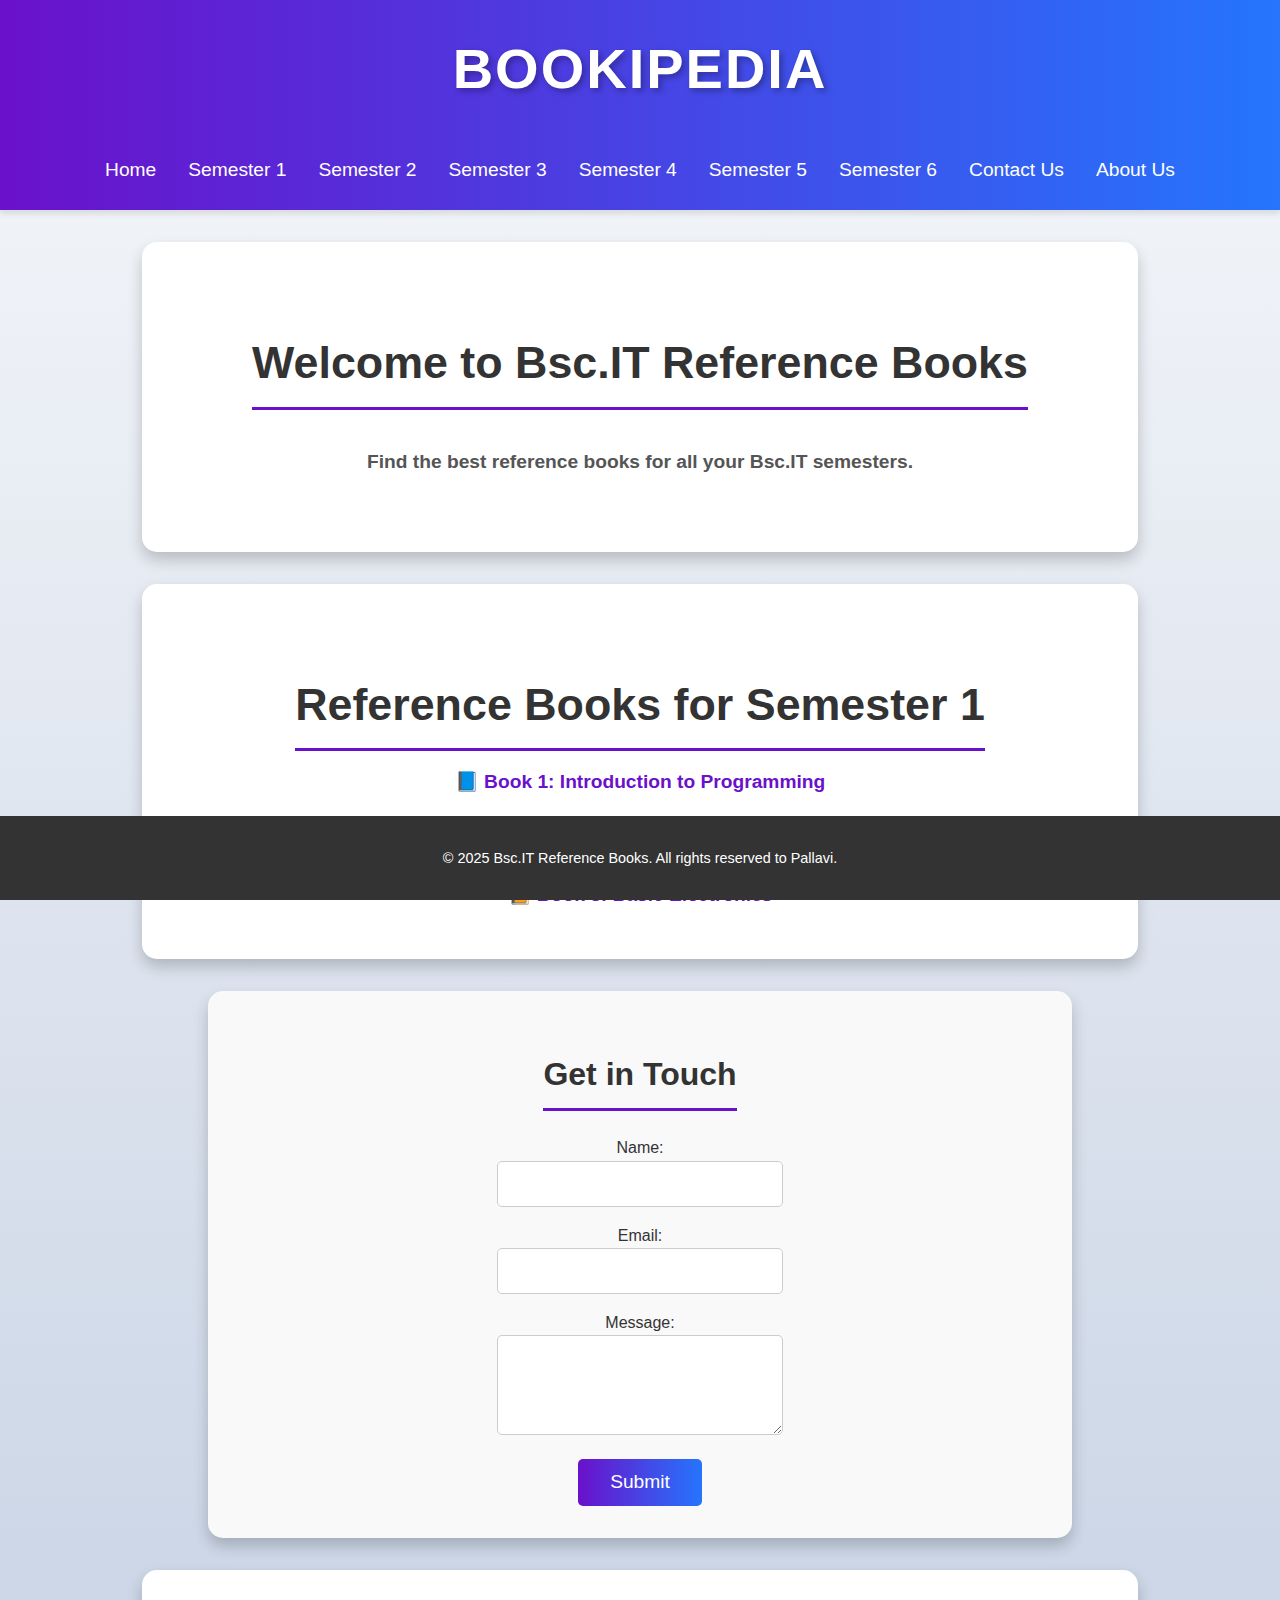
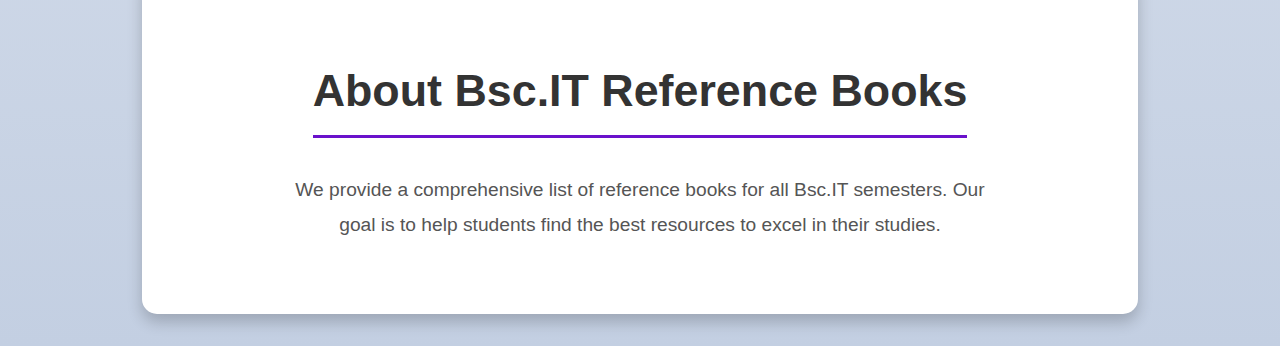
<file: assets/html/semester1.html>
<!DOCTYPE html>
<html lang="en">
<head>
    <meta charset="UTF-8">
    <meta name="viewport" content="width=device-width, initial-scale=1.0">
    <title>BookiPedia</title>
    <link rel="stylesheet" href="../css/book.css">
    <script src="../js/book.js" defer></script>
</head>
<body>
    <header>
        <div class="name"><h1>BookiPedia</h1></div>
        
        <br>
        <nav>
            <ul>
                    <li><a href="../../index.html" onclick="showSection('home')">Home</a></li>
                    <li><a href="../html/semester1.html" onclick="showSection('semester1')">Semester 1</a></li>
                    <li><a href="../html/semester2.html" onclick="showSection('semester2')">Semester 2</a></li>
                    <li><a href="../html/semester3.html" onclick="showSection('semester3')">Semester 3</a></li>
                    <li><a href="../html/semester4.html" onclick="showSection('semester4')">Semester 4</a></li>
                    <li><a href="../html/semester5.html" onclick="showSection('semester5')">Semester 5</a></li>
                    <li><a href="../html/semester6.html" onclick="showSection('semester6')">Semester 6</a></li>
                    <!-- <li><a href="../html/semester7.html" onclick="showSection('semester7')">Semester 7</a></li>
                    <li><a href="../html/semester8.html" onclick="showSection('semester8')">Semester 8</a></li> -->
                    <li><a href="#contact" onclick="showSection('contact')">Contact Us</a></li>
                    <li><a href="#about" onclick="showSection('about')">About Us</a></li>
                </ul>
        </nav>
    </header>

    <div>
        <!-- section-1 -->

        <section id="home" class="content-section">
            <h2>Welcome to Bsc.IT Reference Books</h2>
            <center><b><p>Find the best reference books for all your Bsc.IT semesters.</p></b></center>
                </section>
  

        <!-- section-1,2 -->
       <section id="semester1" class="content-section">
  <h2>Reference Books for Semester 1</h2>

  <!-- 📘 Introduction to Programming -->
  <a href="https://www.uvm.edu/~cbcafier/itpacs/itpacs_cafiero.pdf" target="_blank">
    📘 Book 1: Introduction to Programming
  </a><br>

  <!-- 📗 Engineering Mathematics I -->
  <a href="https://students.aiu.edu/submissions/profiles/resources/onlineBook/j8v7K7_Engineering_Mathematics7th.pdf" target="_blank">
    📗 Book 2: Engineering Mathematics I
  </a><br>

  <!-- 📙 Basic Electronics -->
  <a href="https://www.vssut.ac.in/lecture_notes/lecture1423726156.pdf" target="_blank">
    📙 Book 3: Basic Electronics
  </a>
</section>




        <!-- section-6 -->
        <section id="contact" class="content-section">
            <h2>Get in Touch</h2>
            <form>
                <label for="name">Name:</label>
                <input type="text" id="name" name="name" required><br>
                <label for="email">Email:</label>
                <input type="email" id="email" name="email" required><br>
                <label for="message">Message:</label><br>
                <textarea id="message" name="message" rows="4" required></textarea><br>
                <input type="submit" value="Submit">
            </form>
        </section>


        <!-- section-7 -->
        <section id="about" class="content-section">
            <h2>About Bsc.IT Reference Books</h2>
            <p>We provide a comprehensive list of reference books for all Bsc.IT semesters. Our goal is to help students find the best resources to excel in their studies.</p>
        </section>


        <!-- Repeat book sections agar chahiye -->

    </div>

    <footer>
        <p>&copy; 2025 Bsc.IT Reference Books. All rights reserved to Pallavi.</p>
    </footer>
</body>
</html>
</file>
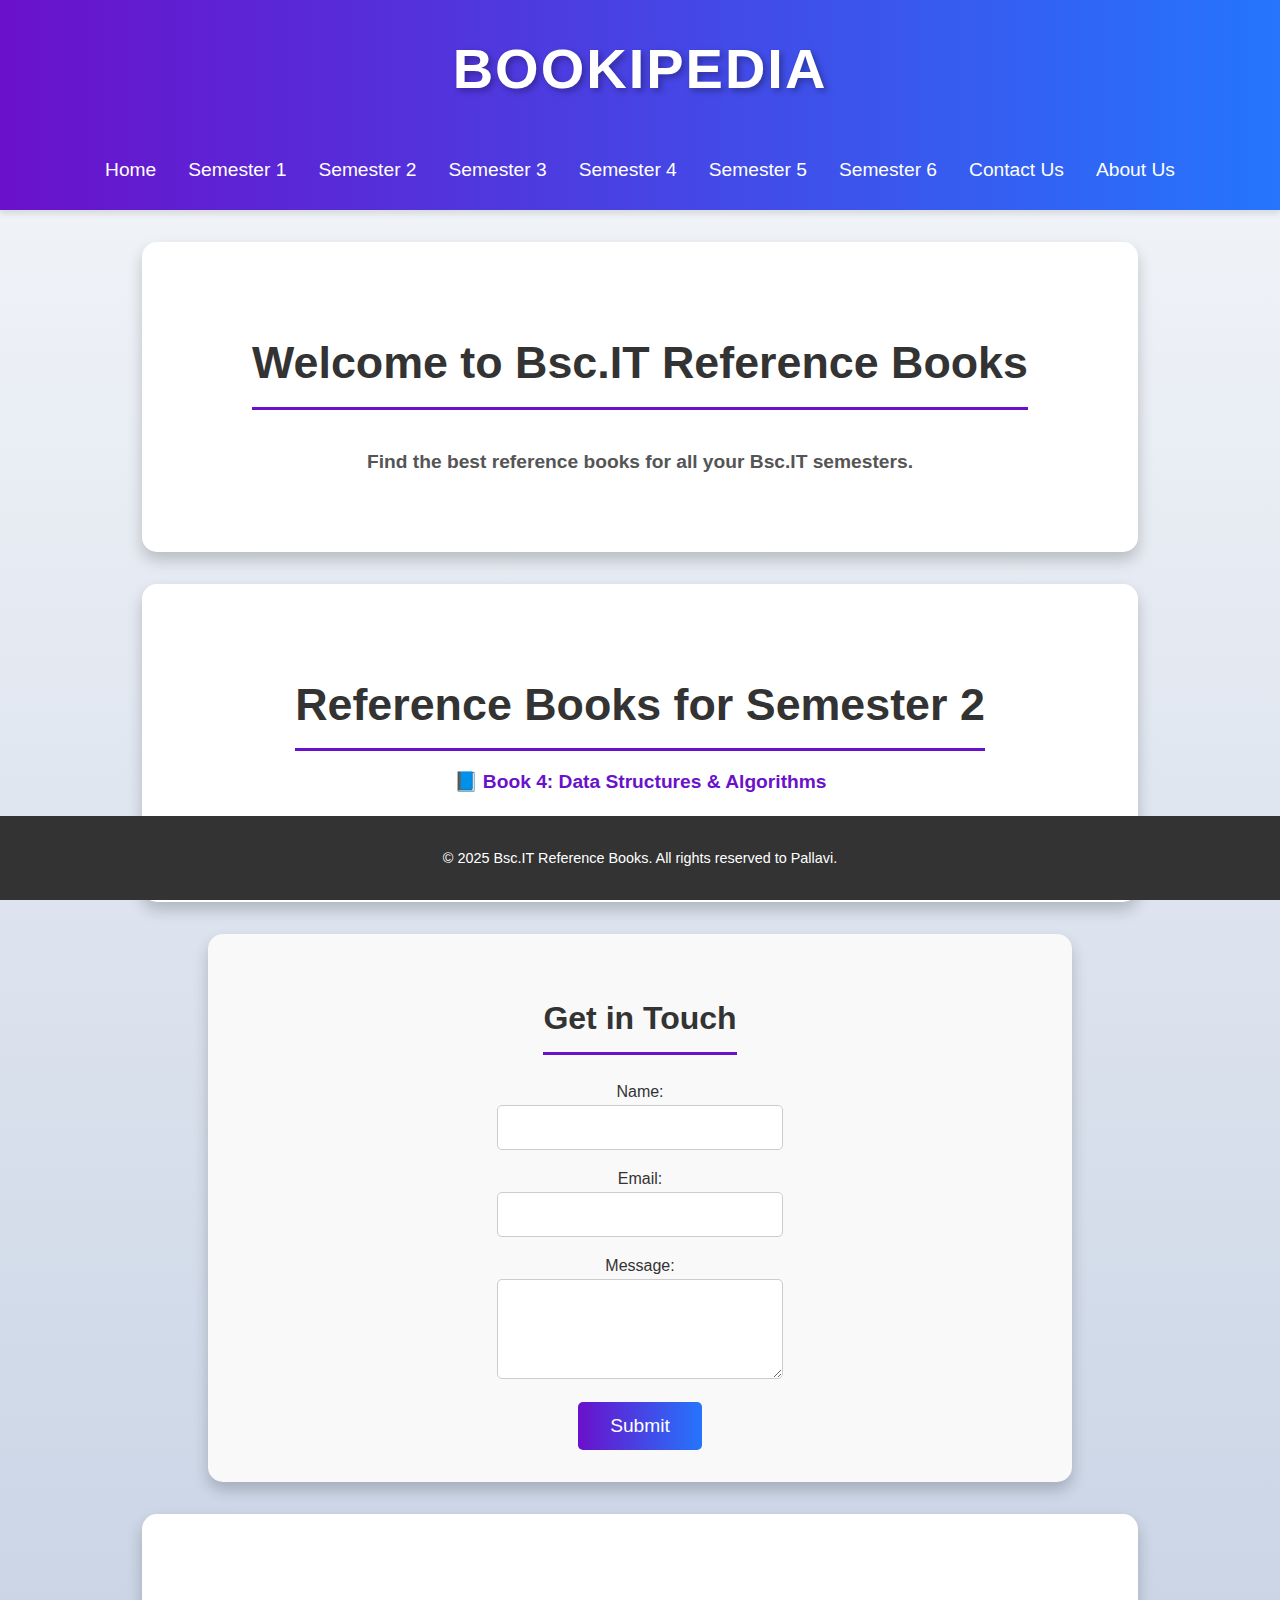
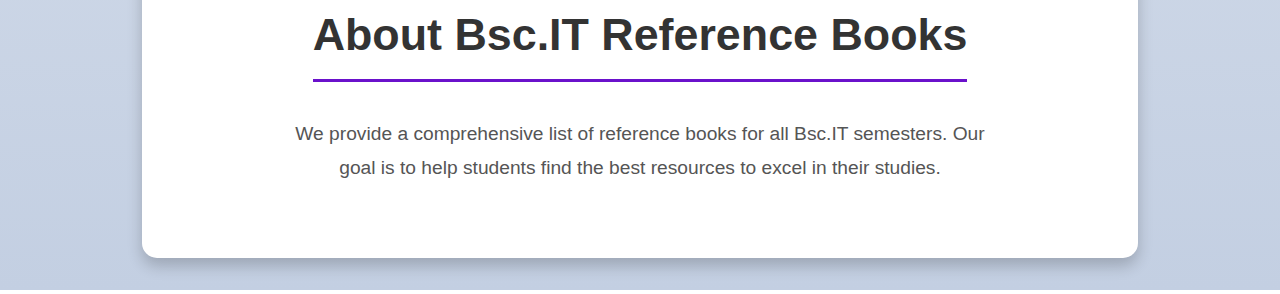
<file: assets/html/semester2.html>
<!DOCTYPE html>
<html lang="en">
    <head>
        <meta charset="UTF-8">
        <meta name="viewport" content="width=device-width, initial-scale=1.0">
        <title>BookiPedia</title>
        <link rel="stylesheet" href="../css/book.css">
        <script src="../js/book.js" defer></script>
    </head>
<body>
    <header>
        <div class="name"><h1>BookiPedia</h1></div>
        
        <br>
        <nav>
            <ul>
                <li><a href="../../index.html" onclick="showSection('home')">Home</a></li>
                    <li><a href="../html/semester1.html" onclick="showSection('semester1')">Semester 1</a></li>
                    <li><a href="../html/semester2.html" onclick="showSection('semester2')">Semester 2</a></li>
                    <li><a href="../html/semester3.html" onclick="showSection('semester3')">Semester 3</a></li>
                    <li><a href="../html/semester4.html" onclick="showSection('semester4')">Semester 4</a></li>
                    <li><a href="../html/semester5.html" onclick="showSection('semester5')">Semester 5</a></li>
                    <li><a href="../html/semester6.html" onclick="showSection('semester6')">Semester 6</a></li>
                    <!-- <li><a href="../html/semester7.html" onclick="showSection('semester7')">Semester 7</a></li>
                    <li><a href="../html/semester8.html" onclick="showSection('semester8')">Semester 8</a></li> -->
                    <li><a href="#contact" onclick="showSection('contact')">Contact Us</a></li>
                    <li><a href="#about" onclick="showSection('about')">About Us</a></li>
                </ul>
        </nav>
    </header>

    <div>

        <!-- section-1 -->

        <section id="home" class="content-section">
            <h2>Welcome to Bsc.IT Reference Books</h2>
            <center><b><p>Find the best reference books for all your Bsc.IT semesters.</p></b></center>
                </section>
                
       <!-- section-2 -->

      <section id="semester2" class="content-section">
  <h2>Reference Books for Semester 2</h2>

 
  <a href="https://www.mta.ca/~rrosebru/oldcourse/263114/Dsa.pdf" target="_blank">
    📘 Book 4: Data Structures & Algorithms
  </a><br>

  <a href="https://amsslive.files.wordpress.com/2018/07/engineering-mathematics-ii-2009-cuppy.pdf" target="_blank">
    📗 Book 5: Engineering Mathematics II
  </a>
</section>

  



        <!-- section-6 -->
        <section id="contact" class="content-section">
            <h2>Get in Touch</h2>
            <form>
                <label for="name">Name:</label>
                <input type="text" id="name" name="name" required><br>
                <label for="email">Email:</label>
                <input type="email" id="email" name="email" required><br>
                <label for="message">Message:</label><br>
                <textarea id="message" name="message" rows="4" required></textarea><br>
                <input type="submit" value="Submit">
            </form>
        </section>


        <!-- section-7 -->
        <section id="about" class="content-section">
            <h2>About Bsc.IT Reference Books</h2>
            <p>We provide a comprehensive list of reference books for all Bsc.IT semesters. Our goal is to help students find the best resources to excel in their studies.</p>
        </section>


        <!-- Repeat book sections agar chahiye -->

    </div>

    <footer>
        <p>&copy; 2025 Bsc.IT Reference Books. All rights reserved to Pallavi.</p>
    </footer>
</body>
</html>
</file>
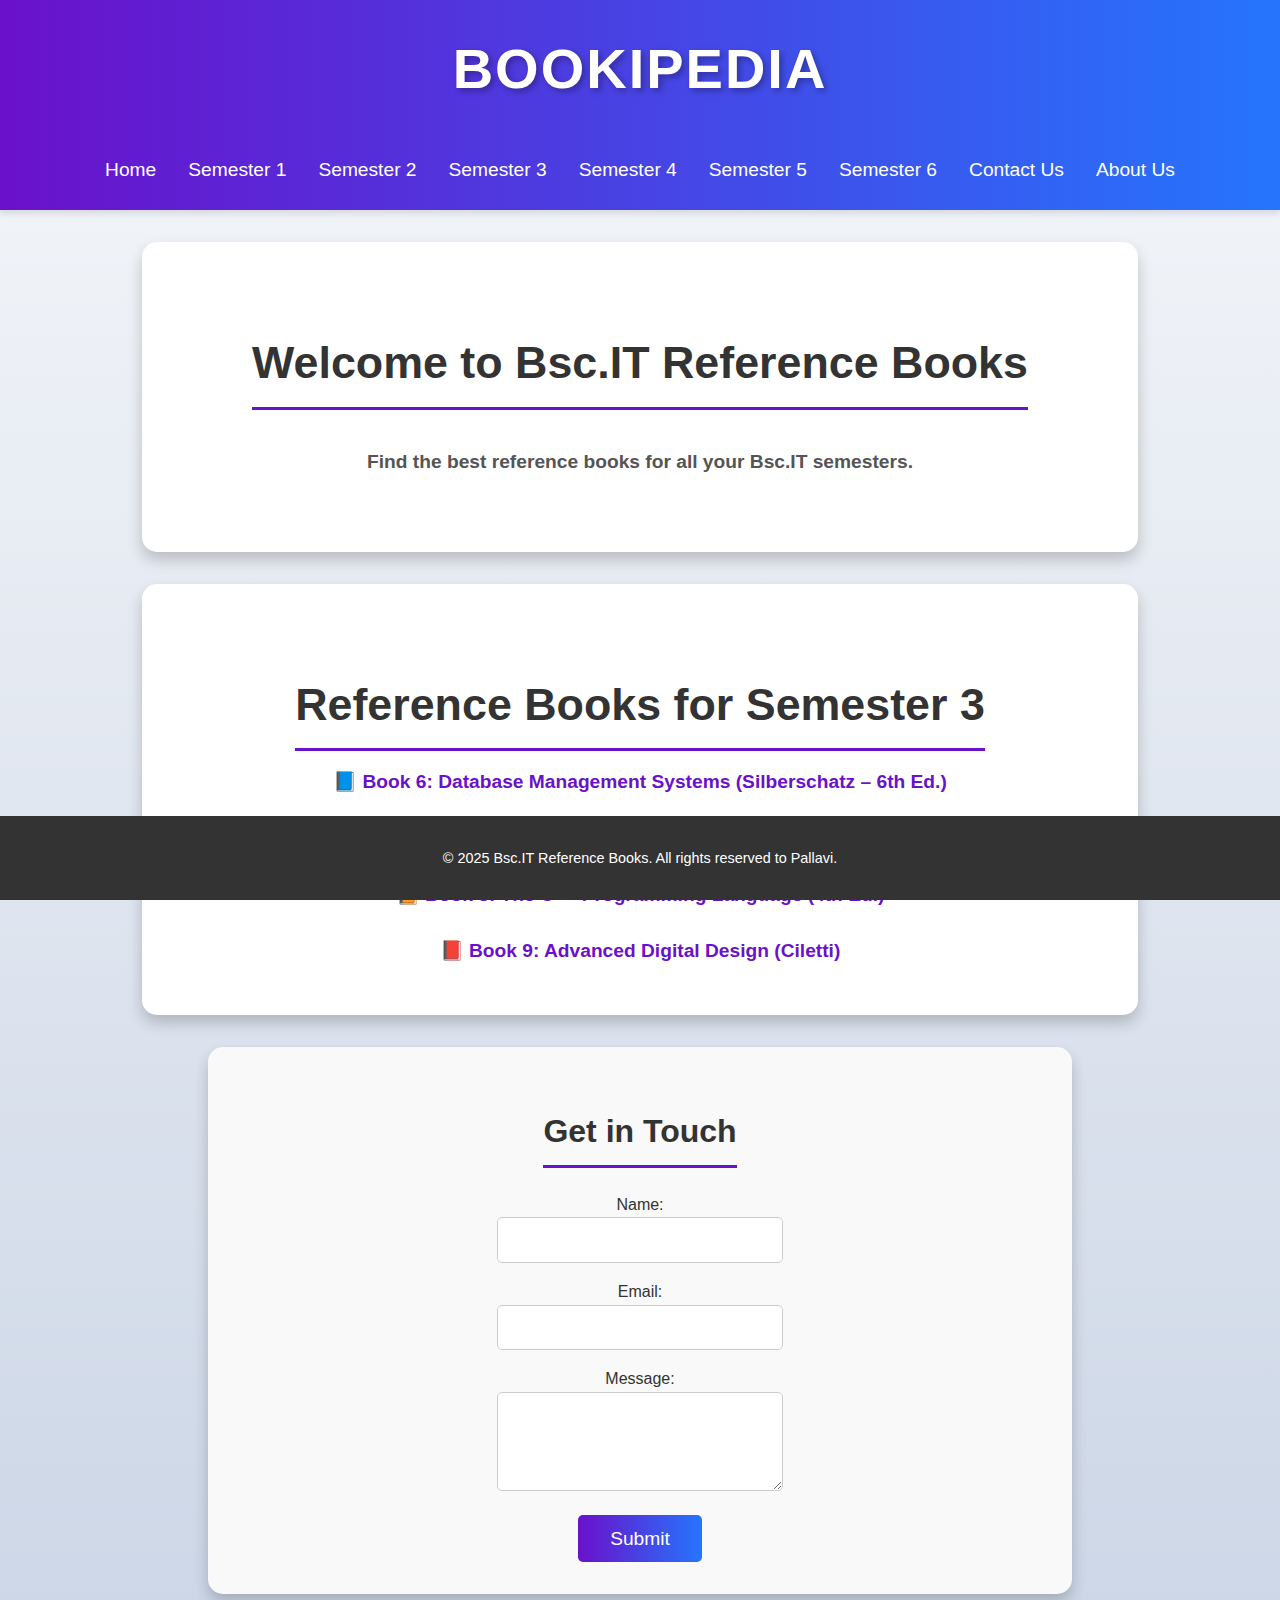
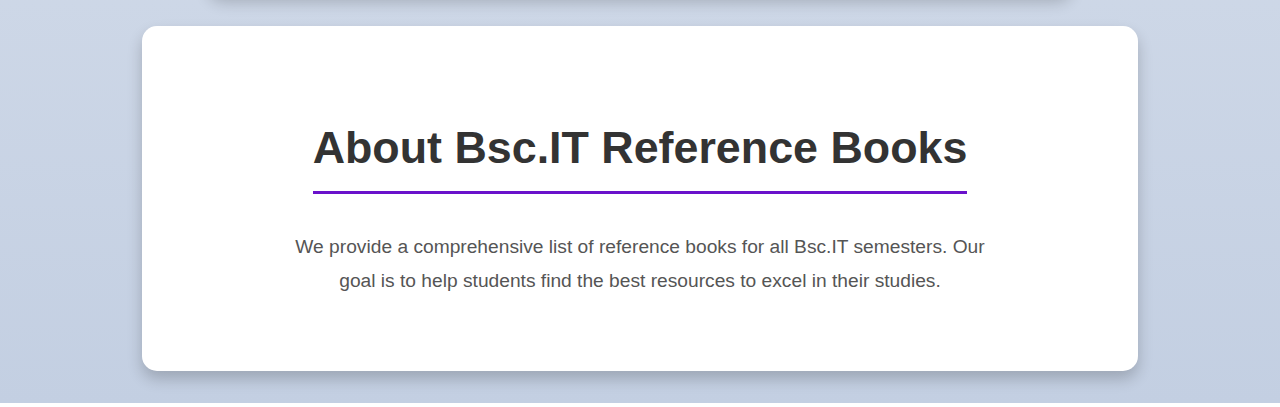
<file: assets/html/semester3.html>
<!DOCTYPE html>
<html lang="en">
    <head>
        <meta charset="UTF-8">
        <meta name="viewport" content="width=device-width, initial-scale=1.0">
        <title>BookiPedia</title>
        <link rel="stylesheet" href="../css/book.css">
        <script src="../js/book.js" defer></script>
    </head>
<body>
    <header>
        <div class="name"><h1>BookiPedia</h1></div>
        
        <br>
        <nav>
            <ul>
                
                    <li><a href="../../index.html" onclick="showSection('home')">Home</a></li>
                    <li><a href="../html/semester1.html" onclick="showSection('semester1')">Semester 1</a></li>
                    <li><a href="../html/semester2.html" onclick="showSection('semester2')">Semester 2</a></li>
                    <li><a href="../html/semester3.html" onclick="showSection('semester3')">Semester 3</a></li>
                    <li><a href="../html/semester4.html" onclick="showSection('semester4')">Semester 4</a></li>
                    <li><a href="../html/semester5.html" onclick="showSection('semester5')">Semester 5</a></li>
                    <li><a href="../html/semester6.html" onclick="showSection('semester6')">Semester 6</a></li>
                    <!-- <li><a href="../html/semester7.html" onclick="showSection('semester7')">Semester 7</a></li>
                    <li><a href="../html/semester8.html" onclick="showSection('semester8')">Semester 8</a></li> -->
                    <li><a href="#contact" onclick="showSection('contact')">Contact Us</a></li>
                    <li><a href="#about" onclick="showSection('about')">About Us</a></li>
                </ul>
        </nav>
    </header>

    <div>
        <!-- section-1 -->

        <section id="home" class="content-section">
            <h2>Welcome to Bsc.IT Reference Books</h2>
            <center><b><p>Find the best reference books for all your Bsc.IT semesters.</p></b></center>
                </section>
  

       <!-- section-3 -->

   <section id="semester3" class="content-section">
  <h2>Reference Books for Semester 3</h2>

  <!-- 📘 Database Management Systems -->
  <a href="https://people.vts.su.ac.rs/~peti/Baze%20podataka/Literatura/Silberschatz-Database%20System%20Concepts%206th%20ed.pdf" target="_blank">
    📘 Book 6: Database Management Systems (Silberschatz – 6th Ed.)
  </a><br>

  <!-- 📗 Classical Mechanics -->
  <a href="https://www.physics.rutgers.edu/~shapiro/507/book.pdf" target="_blank">
    📗 Book 7: Classical Mechanics (Rutgers version of Goldstein)
  </a><br>

  <!-- 📙 Object-Oriented Programming in C++ -->
  <a href="https://isocpp.org/files/papers/TheC++ProgrammingLanguage4thEd.pdf" target="_blank">
    📙 Book 8: The C++ Programming Language (4th Ed.)
  </a><br>

  <!-- 📕 Digital Logic/Design (by Mano) -->
  <a href="https://users.encs.concordia.ca/~lloyd/ADS/reference%20Books/Michael%20D.%20Ciletti%20-%20Advanced%20Digital%20Design%20with%20the%20Verilog%20Hardware%20Description%20Language.pdf" target="_blank">
    📕 Book 9: Advanced Digital Design (Ciletti)
  </a>
</section>





        <!-- section-6 -->
        <section id="contact" class="content-section">
            <h2>Get in Touch</h2>
            <form>
                <label for="name">Name:</label>
                <input type="text" id="name" name="name" required><br>
                <label for="email">Email:</label>
                <input type="email" id="email" name="email" required><br>
                <label for="message">Message:</label><br>
                <textarea id="message" name="message" rows="4" required></textarea><br>
                <input type="submit" value="Submit">
            </form>
        </section>


        <!-- section-7 -->
        <section id="about" class="content-section">
            <h2>About Bsc.IT Reference Books</h2>
            <p>We provide a comprehensive list of reference books for all Bsc.IT semesters. Our goal is to help students find the best resources to excel in their studies.</p>
        </section>


        <!-- Repeat book sections agar chahiye -->

    </div>

    <footer>
        <p>&copy; 2025 Bsc.IT Reference Books. All rights reserved to Pallavi.</p>
    </footer>
</body>
</html>
</file>
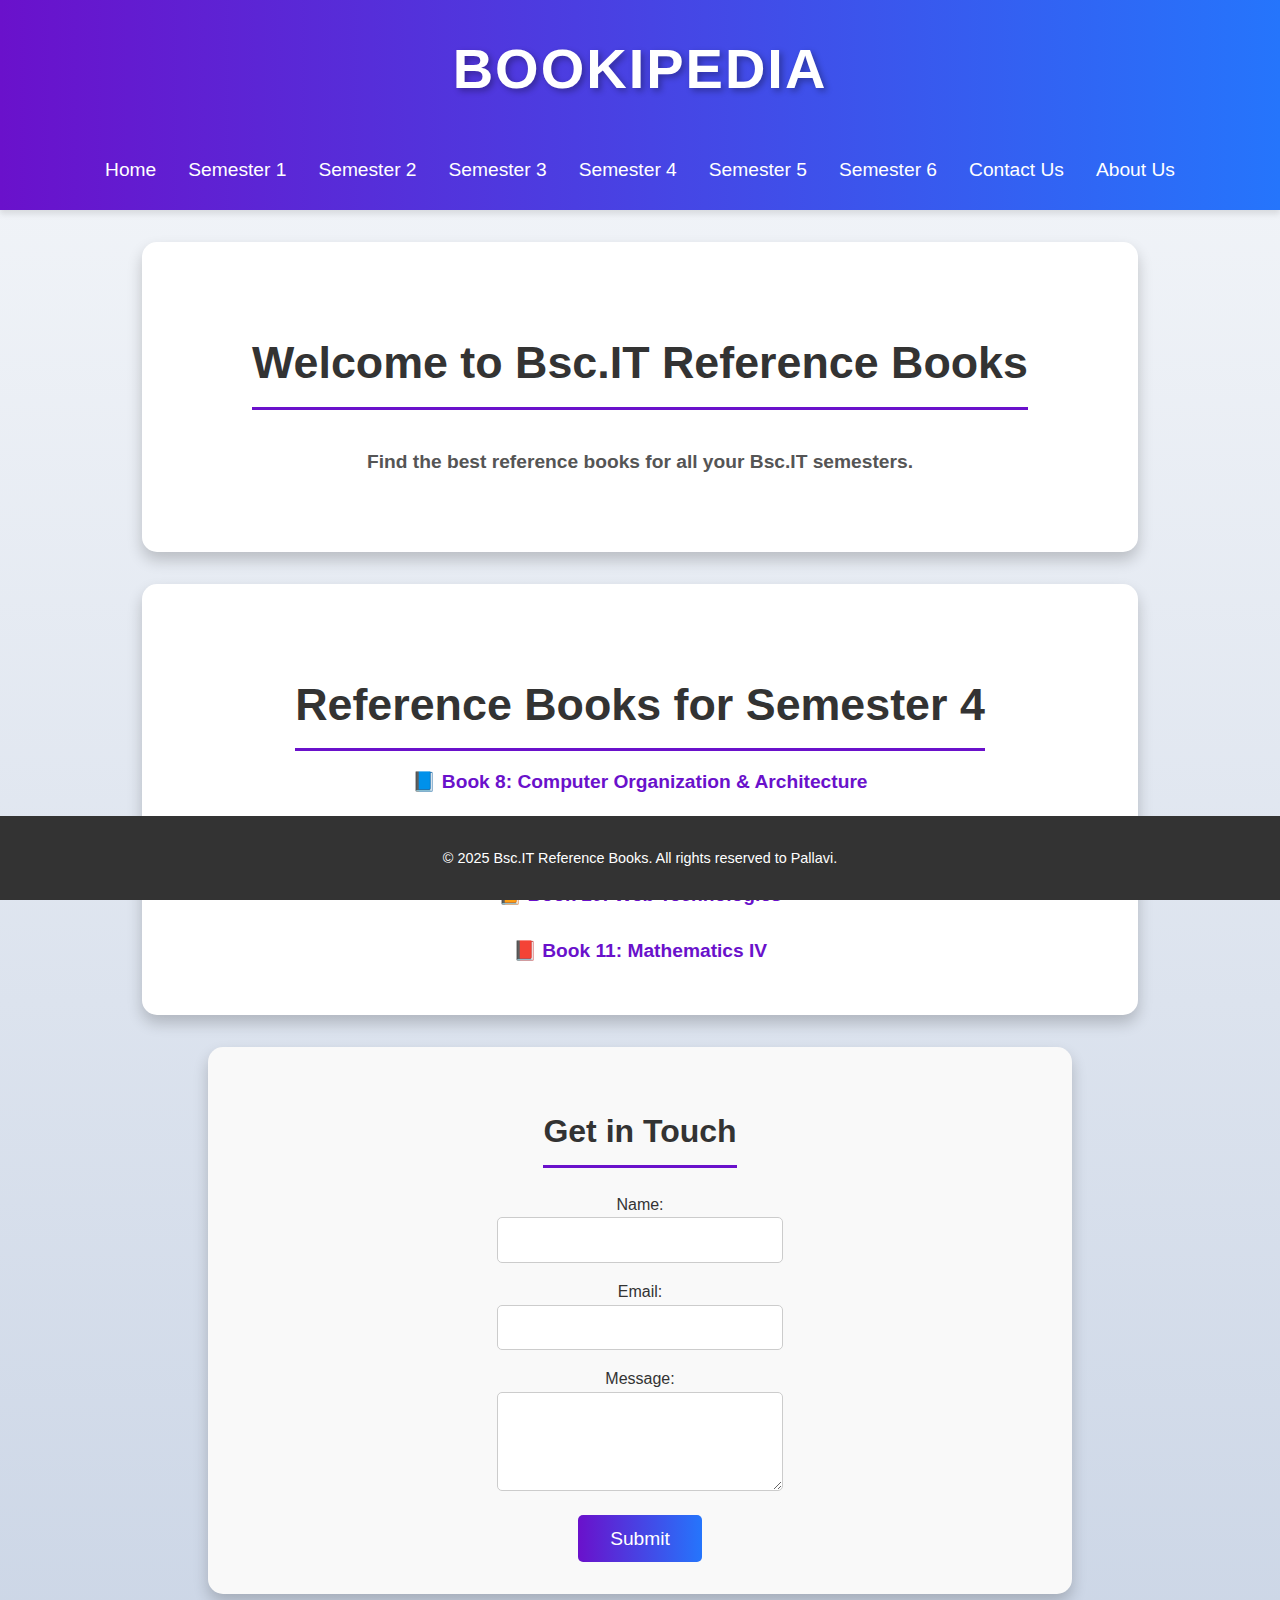
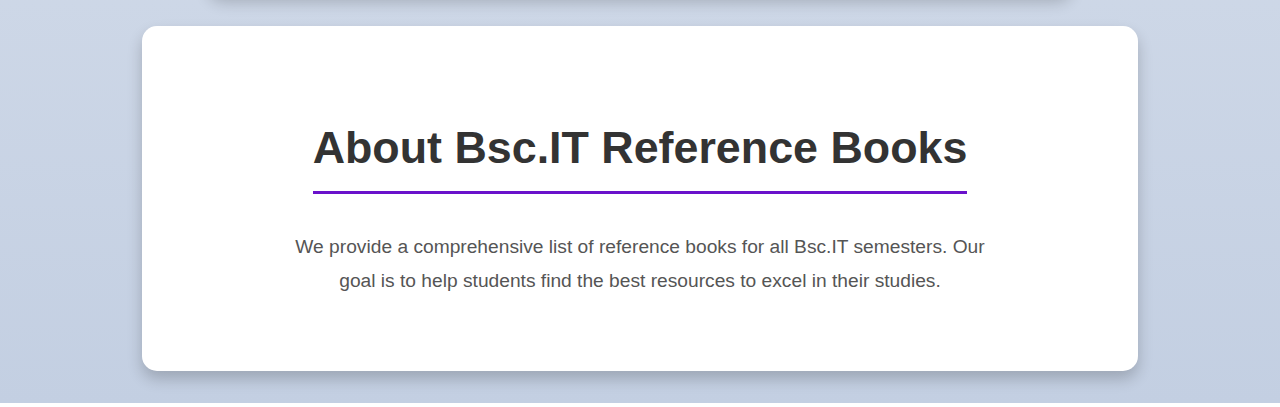
<file: assets/html/semester4.html>
<!DOCTYPE html>
<html lang="en">
    <head>
        <meta charset="UTF-8">
        <meta name="viewport" content="width=device-width, initial-scale=1.0">
        <title>BookiPedia</title>
        <link rel="stylesheet" href="../css/book.css">
        <script src="../js/book.js" defer></script>
    </head>
<body>
    <header>
        <div class="name"><h1>BookiPedia</h1></div>
        
        <br>
        <nav>
            <ul>
              
                <li><a href="../../index.html" onclick="showSection('home')">Home</a></li>
                    <li><a href="../html/semester1.html" onclick="showSection('semester1')">Semester 1</a></li>
                    <li><a href="../html/semester2.html" onclick="showSection('semester2')">Semester 2</a></li>
                    <li><a href="../html/semester3.html" onclick="showSection('semester3')">Semester 3</a></li>
                    <li><a href="../html/semester4.html" onclick="showSection('semester4')">Semester 4</a></li>
                    <li><a href="../html/semester5.html" onclick="showSection('semester5')">Semester 5</a></li>
                    <li><a href="../html/semester6.html" onclick="showSection('semester6')">Semester 6</a></li>
                    <!-- <li><a href="../html/semester7.html" onclick="showSection('semester7')">Semester 7</a></li>
                    <li><a href="../html/semester8.html" onclick="showSection('semester8')">Semester 8</a></li> -->
                    <li><a href="#contact" onclick="showSection('contact')">Contact Us</a></li>
                    <li><a href="#about" onclick="showSection('about')">About Us</a></li>
                </ul>
        </nav>
    </header>

    <div>
        <!-- section-1 -->

        <section id="home" class="content-section">
            <h2>Welcome to Bsc.IT Reference Books</h2>
            <center><b><p>Find the best reference books for all your Bsc.IT semesters.</p></b></center>
        </section>
  
<!-- section-4 -->

<section id="semester4" class="content-section">
  <h2>Reference Books for Semester 4</h2>

  <!-- ✅ Computer Organization & Architecture (Stallings) -->
  <a href="https://os.ecci.ucr.ac.cr/ci0114/material/Stallings/Computer-Organization-Architecture-11th.pdf"
     target="_blank">
    📘 Book 8: Computer Organization & Architecture
  </a><br>

  <!-- ✅ Operating Systems (Three Easy Pieces by Arpaci-Dusseau) -->
  <a href="https://pages.cs.wisc.edu/~remzi/OSTEP/Operating-Systems-3rd-Edition.pdf"
     target="_blank">
    📗 Book 9: Operating Systems (Three Easy Pieces)
  </a><br>

  <!-- ✅ Web Technologies (LPU) -->
  <a href="https://mrcet.com/downloads/digital_notes/IT/(R18A0517)%20Web%20Technologies.pdf"
     target="_blank">
    📙 Book 10: Web Technologies
  </a><br>

  <!-- ✅ Engineering Mathematics IV (Anna University – Linear Algebra & Probability) -->
  <a href="https://www.drbcccmet.edu.in/wp-content/uploads/2021/07/Engineering-Mathematics-IV.pdf"
     target="_blank">
    📕 Book 11: Mathematics IV
  </a>
</section>





        <!-- section-6 -->
        <section id="contact" class="content-section">
            <h2>Get in Touch</h2>
            <form>
                <label for="name">Name:</label>
                <input type="text" id="name" name="name" required><br>
                <label for="email">Email:</label>
                <input type="email" id="email" name="email" required><br>
                <label for="message">Message:</label><br>
                <textarea id="message" name="message" rows="4" required></textarea><br>
                <input type="submit" value="Submit">
            </form>
        </section>


        <!-- section-7 -->
        <section id="about" class="content-section">
            <h2>About Bsc.IT Reference Books</h2>
            <p>We provide a comprehensive list of reference books for all Bsc.IT semesters. Our goal is to help students find the best resources to excel in their studies.</p>
        </section>


        <!-- Repeat book sections agar chahiye -->

    </div>

    <footer>
        <p>&copy; 2025 Bsc.IT Reference Books. All rights reserved to Pallavi.</p>
    </footer>
</body>
</html>
</file>
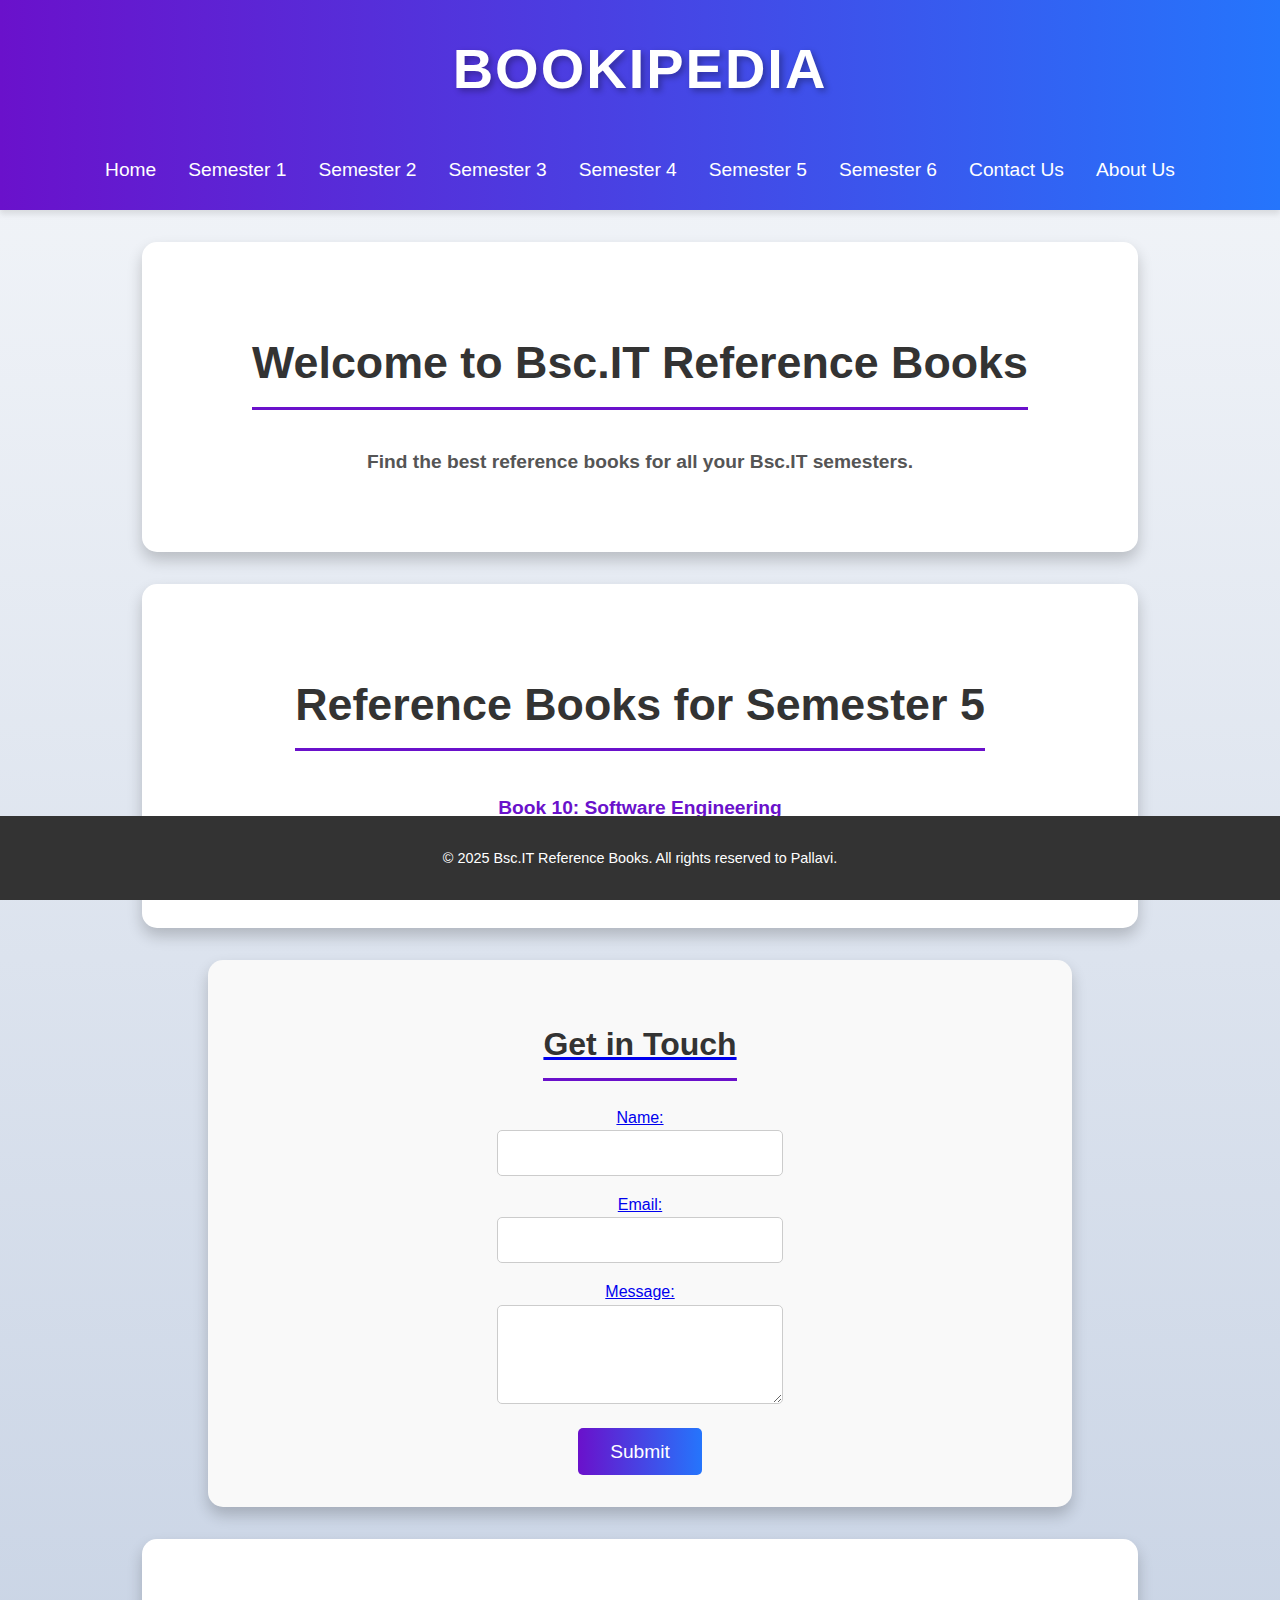
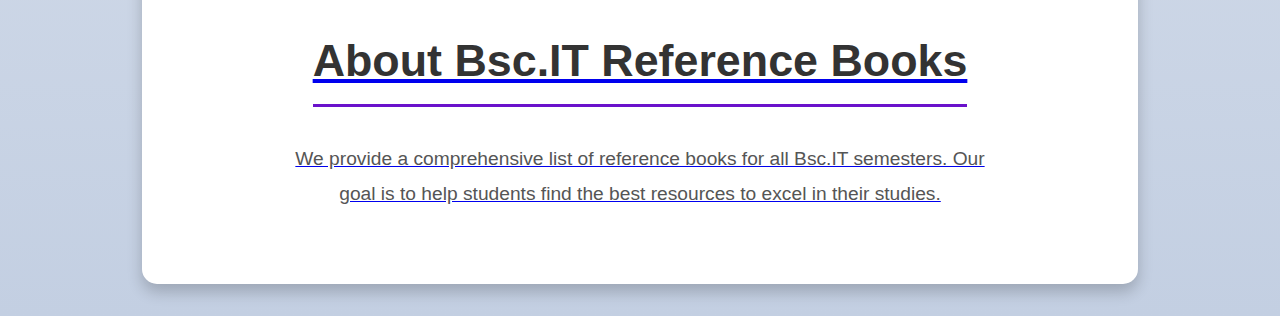
<file: assets/html/semester5.html>
<!DOCTYPE html>
<html lang="en">
    <head>
        <meta charset="UTF-8">
        <meta name="viewport" content="width=device-width, initial-scale=1.0">
        <title>BookiPedia</title>
        <link rel="stylesheet" href="../css/book.css">
        <script src="../js/book.js" defer></script>
    </head>
<body>
    <header>
        <div class="name"><h1>BookiPedia</h1></div>
        
        <br>
        <nav>
            <ul>
                <li><a href="../../index.html" onclick="showSection('home')">Home</a></li>
                <li><a href="../html/semester1.html" onclick="showSection('semester1')">Semester 1</a></li>
                <li><a href="../html/semester2.html" onclick="showSection('semester2')">Semester 2</a></li>
                <li><a href="../html/semester3.html" onclick="showSection('semester3')">Semester 3</a></li>
                <li><a href="../html/semester4.html" onclick="showSection('semester4')">Semester 4</a></li>
                <li><a href="../html/semester5.html" onclick="showSection('semester5')">Semester 5</a></li>
                <li><a href="../html/semester6.html" onclick="showSection('semester6')">Semester 6</a></li>
                <!-- <li><a href="../html/semester7.html" onclick="showSection('semester7')">Semester 7</a></li>
                <li><a href="../html/semester8.html" onclick="showSection('semester8')">Semester 8</a></li> -->
                <li><a href="#contact" onclick="showSection('contact')">Contact Us</a></li>
                <li><a href="#about" onclick="showSection('about')">About Us</a></li>
            </ul>
        </nav>
    </header>

    <div>
        <!-- section-1 -->

        <section id="home" class="content-section">
            <h2>Welcome to Bsc.IT Reference Books</h2>
            <center><b><p>Find the best reference books for all your Bsc.IT semesters.</p></b></center>
        </section>
  

         <!-- section-5 -->
         <section id="semester5.html" class="content-section">
            <h2>Reference Books for Semester 5</h2><br>
            <a href="https://www.mta.ca/~rrosebru/oldcourse/263114/Dsa.pdf" onclick="showSection('book14')">Book 10: Software Engineering</a><br>
                
  <a href="https://www.drbcccmet.edu.in/wp-content/uploads/2021/07/Engineering-Mathematics-IV.pdf"
     target="_blank">
    📕 Book 11: Mathematics V
            
        </section>



        <!-- section-6 -->
        <section id="contact" class="content-section">
            <h2>Get in Touch</h2>
            <form>
                <label for="name">Name:</label>
                <input type="text" id="name" name="name" required><br>
                <label for="email">Email:</label>
                <input type="email" id="email" name="email" required><br>
                <label for="message">Message:</label><br>
                <textarea id="message" name="message" rows="4" required></textarea><br>
                <input type="submit" value="Submit">
            </form>
        </section>


        <!-- section-7 -->
        <section id="about" class="content-section">
            <h2>About Bsc.IT Reference Books</h2>
            <p>We provide a comprehensive list of reference books for all Bsc.IT semesters. Our goal is to help students find the best resources to excel in their studies.</p>
        </section>


        <!-- Repeat book sections agar chahiye -->

    </div>

    <footer>
        <p>&copy; 2025 Bsc.IT Reference Books. All rights reserved to Pallavi.</p>
    </footer>
</body>
</html>
</file>
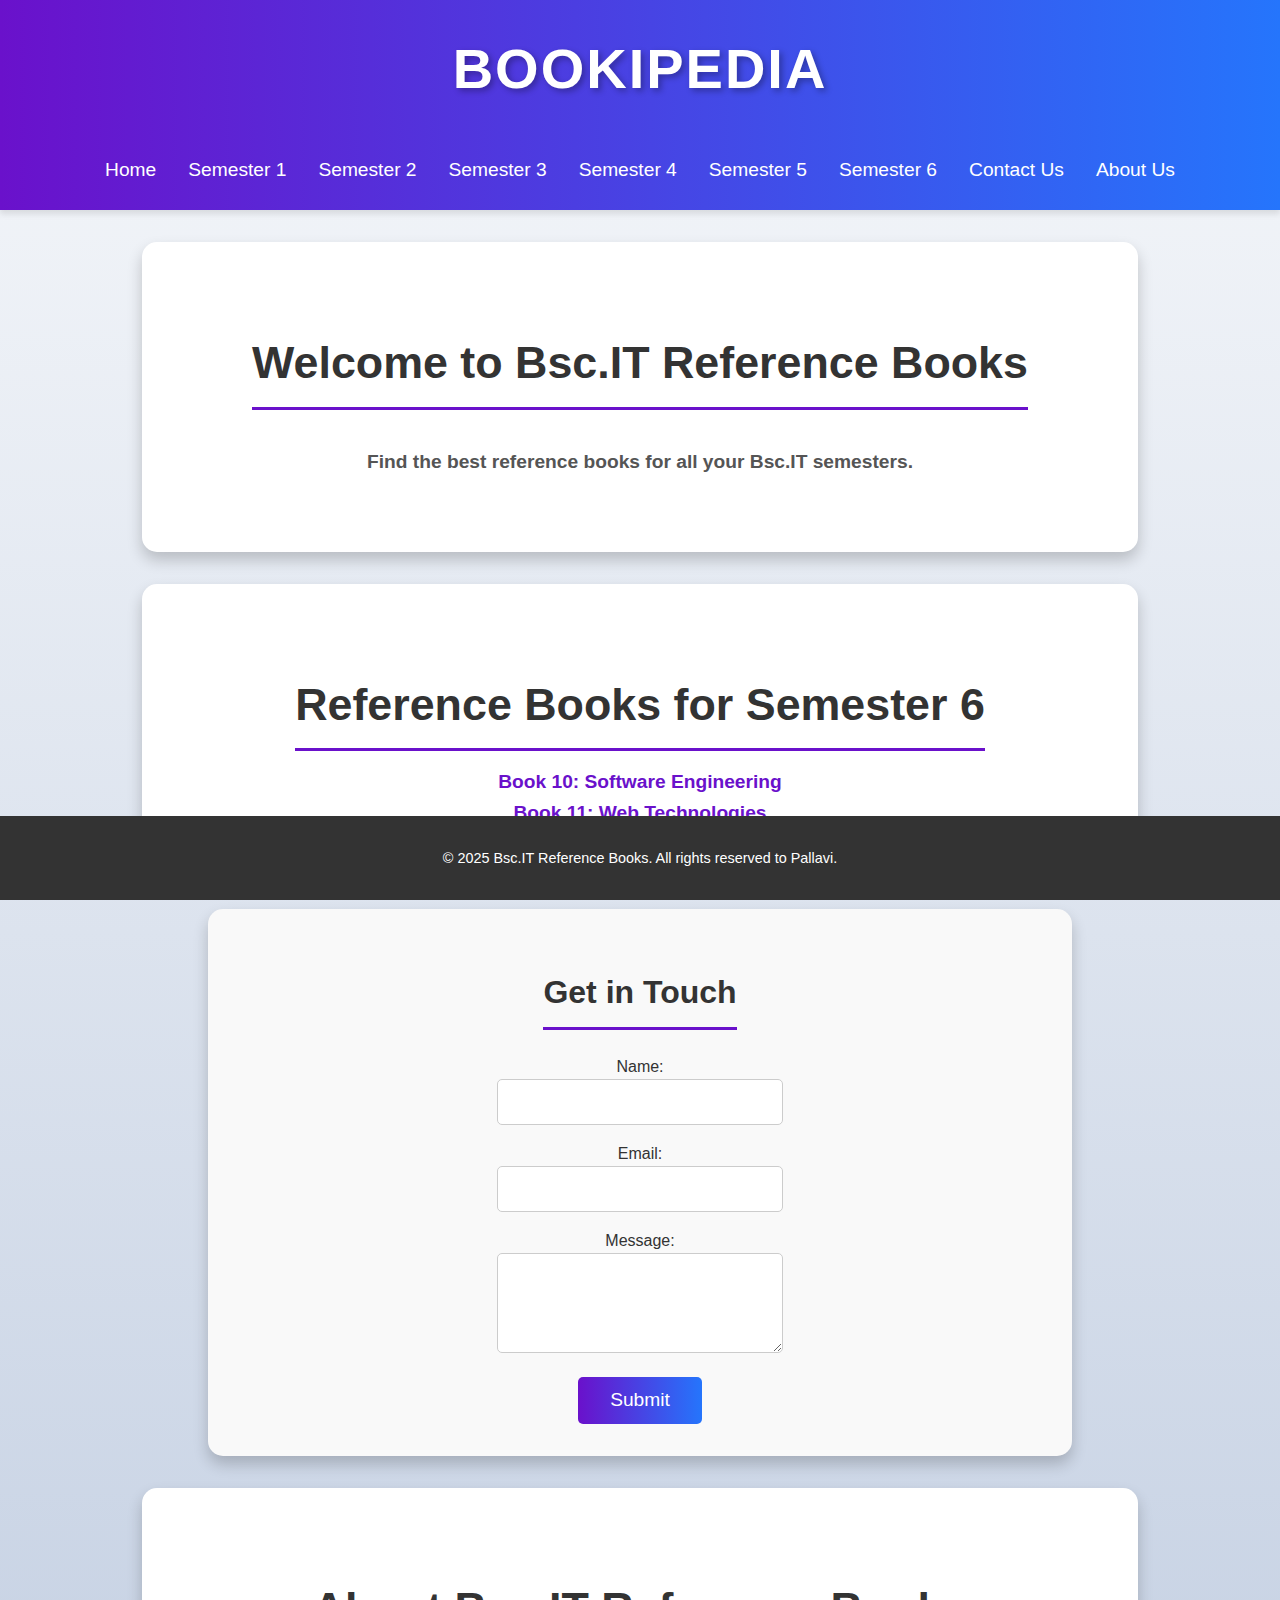
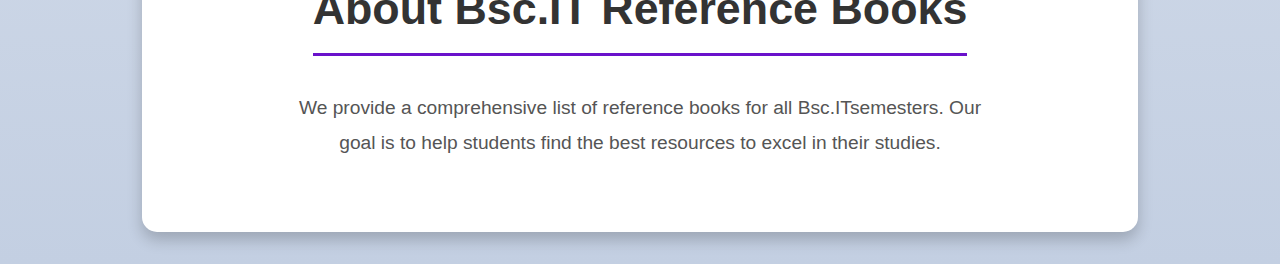
<file: assets/html/semester6.html>
<!DOCTYPE html>
<html lang="en">
    <head>
        <meta charset="UTF-8">
        <meta name="viewport" content="width=device-width, initial-scale=1.0">
        <title>BookiPedia</title>
        <link rel="stylesheet" href="../css/book.css">
        <script src="../js/book.js" defer></script>
    </head>
<body>
    <header>
        <div class="name"><h1>BookiPedia</h1></div>
        
        <br>
        <nav>
            <ul>
                <li><a href="../../index.html" onclick="showSection('home')">Home</a></li>
                <li><a href="../html/semester1.html" onclick="showSection('semester1')">Semester 1</a></li>
                <li><a href="../html/semester2.html" onclick="showSection('semester2')">Semester 2</a></li>
                <li><a href="../html/semester3.html" onclick="showSection('semester3')">Semester 3</a></li>
                <li><a href="../html/semester4.html" onclick="showSection('semester4')">Semester 4</a></li>
                <li><a href="../html/semester5.html" onclick="showSection('semester5')">Semester 5</a></li>
                <li><a href="../html/semester6.html" onclick="showSection('semester6')">Semester 6</a></li>
                <!-- <li><a href="../html/semester7.html" onclick="showSection('semester7')">Semester 7</a></li>
                <li><a href="../html/semester8.html" onclick="showSection('semester8')">Semester 8</a></li> -->
                <li><a href="#contact" onclick="showSection('contact')">Contact Us</a></li>
                <li><a href="#about" onclick="showSection('about')">About Us</a></li>
            </ul>
        </nav>
    </header>

    <div>
        <!-- section-1 -->

        <section id="home" class="content-section">
            <h2>Welcome to Bsc.IT Reference Books</h2>
            <center><b><p>Find the best reference books for all your Bsc.IT semesters.</p></b></center>
        </section>
  

        <!-- section-6 -->
        <section id="semester6.html" class="content-section">
            <h2>Reference Books for Semester 6</h2>
            <a href="https://www.mta.ca/~rrosebru/oldcourse/263114/Dsa.pdf" onclick="showSection('book14')">Book 10: Software Engineering</a>
                <a href="https://mrcet.com/downloads/digital_notes/IT/(R18A0517)%20Web%20Technologies.pdf" onclick="showSection('book15')">Book 11: Web Technologies</a>
            
        </section>


        <!-- section-6 -->
        <section id="contact" class="content-section">
            <h2>Get in Touch</h2>
            <form>
                <label for="name">Name:</label>
                <input type="text" id="name" name="name" required><br>
                <label for="email">Email:</label>
                <input type="email" id="email" name="email" required><br>
                <label for="message">Message:</label><br>
                <textarea id="message" name="message" rows="4" required></textarea><br>
                <input type="submit" value="Submit">
            </form>
        </section>


        <!-- section-7 -->
        <section id="about" class="content-section">
            <h2>About Bsc.IT Reference Books</h2>
            <p>We provide a comprehensive list of reference books for all Bsc.ITsemesters. Our goal is to help students find the best resources to excel in their studies.</p>
        </section>


        <!-- Repeat book sections agar chahiye -->

    </div>

    <footer>
        <p>&copy; 2025 Bsc.IT Reference Books. All rights reserved to Pallavi.</p>
    </footer>
</body>
</html>
</file>
<file: assets/css/book.css>
/* General Styles */
body {
    font-family: 'Roboto', Arial, sans-serif;
    margin: 0;
    padding: 0;
    background: linear-gradient(to bottom, #f5f7fa, #c3cfe2);
    color: #333;
    line-height: 1.6;
    overflow-x: hidden;
}

/* Header Styles */
header {
    background: linear-gradient(90deg, #6a11cb, #2575fc);
    color: #fff;
    padding: 1.5rem 0;
    text-align: center;
    box-shadow: 0 4px 6px rgba(0, 0, 0, 0.1);
}

header h1 {
    font-size: 2.5rem;
    margin: 0;
    font-weight: bold;
    text-transform: uppercase;
    letter-spacing: 2px;
}

/* Navigation Styles */
nav ul {
    list-style: none;
    padding: 0;
    margin: 0;
    display: flex;
    justify-content: center;
    gap: 2rem;
}

nav ul li a {
    color: #fff;
    font-size: 1.2rem;
    text-decoration: none;
    font-weight: 500;
    transition: color 0.3s ease;
}

nav ul li a:hover {
    color: #ffdd57;
    text-shadow: 0 2px 5px rgba(255, 221, 87, 0.8);
}

/* Hero Section */
.name h1 {
    font-family: 'Poppins', sans-serif;
    font-size: 3.5rem;
    color: #fff;
    text-shadow: 3px 3px 6px rgba(0, 0, 0, 0.3);
    margin-bottom: 1rem;
    animation: fadeIn 1.5s ease-in-out;
}

.name h1:hover {
    color: #ff6f61;
    text-shadow: 3px 3px 10px rgba(255, 111, 97, 0.8);
}

/* Content Section */
.content-section {
    display: flex;
    flex-direction: column;
    justify-content: center;
    align-items: center;
    text-align: center;
    padding: 3rem;
    margin: 2rem auto;
    width: 80%;
    max-width: 900px;
    background: #fff;
    border-radius: 15px;
    box-shadow: 0 8px 15px rgba(0, 0, 0, 0.2);
    transition: transform 0.3s ease, box-shadow 0.3s ease;
}

.content-section:hover {
    transform: translateY(-10px);
    box-shadow: 0 12px 20px rgba(0, 0, 0, 0.3);
    background: linear-gradient(to bottom, #fff, #f9f9f9);
}

.content-section h2 {
    font-size: 2.8rem;
    color: #333;
    margin-bottom: 1rem;
    border-bottom: 3px solid #6a11cb;
    display: inline-block;
    padding-bottom: 0.5rem;
}

.content-section p {
    font-size: 1.2rem;
    color: #555;
    line-height: 1.8;
    max-width: 700px;
    margin-bottom: 1.5rem;
}

.content-section a {
    text-decoration: none;
    font-size: 1.2rem;
    color: #6a11cb;
    font-weight: bold;
    transition: color 0.3s ease;
}

.content-section a:hover {
    color: #2575fc;
    text-decoration: underline;
}

/* Contact Form */
#contact {
    background: #f9f9f9;
    border-radius: 15px;
    max-width: 800px;
    padding: 2rem;
    margin: 2rem auto;
    box-shadow: 0 8px 15px rgba(0, 0, 0, 0.2);
    transition: transform 0.3s ease, box-shadow 0.3s ease;
}

#contact:hover {
    transform: translateY(-10px);
    box-shadow: 0 12px 20px rgba(0, 0, 0, 0.3);
}

#contact h2 {
    font-size: 2rem;
    margin-bottom: 1.5rem;
    text-align: center;
    color: #333;
}

#contact input[type="text"],
#contact input[type="email"],
#contact textarea {
    width: 100%;
    padding: 0.8rem;
    margin-bottom: 1rem;
    border: 1px solid #ccc;
    border-radius: 5px;
    font-size: 1rem;
    box-sizing: border-box;
    transition: border-color 0.3s ease;
}

#contact input[type="text"]:focus,
#contact input[type="email"]:focus,
#contact textarea:focus {
    border-color: #6a11cb;
    outline: none;
}

#contact input[type="submit"] {
    background: linear-gradient(90deg, #6a11cb, #2575fc);
    color: white;
    font-size: 1.2rem;
    padding: 0.8rem 2rem;
    border: none;
    border-radius: 5px;
    cursor: pointer;
    transition: background 0.3s ease;
}

#contact input[type="submit"]:hover {
    background: linear-gradient(90deg, #2575fc, #6a11cb);
}

/* Footer */
footer {
    background: #333;
    color: #fff;
    text-align: center;
    padding: 1rem 0;
    position: fixed;
    bottom: 0;
    width: 100%;
    font-size: 0.9rem;
}

/* Animations */
@keyframes fadeIn {
    from {
        opacity: 0;
        transform: translateY(20px);
    }
    to {
        opacity: 1;
        transform: translateY(0);
    }
}

/* Media Queries */
@media (max-width: 768px) {
    header h1 {
        font-size: 2rem;
    }

    .content-section h2 {
        font-size: 2rem;
    }

    .content-section p {
        font-size: 1rem;
    }

    #contact h2 {
        font-size: 1.5rem;
    }
}
</file>
